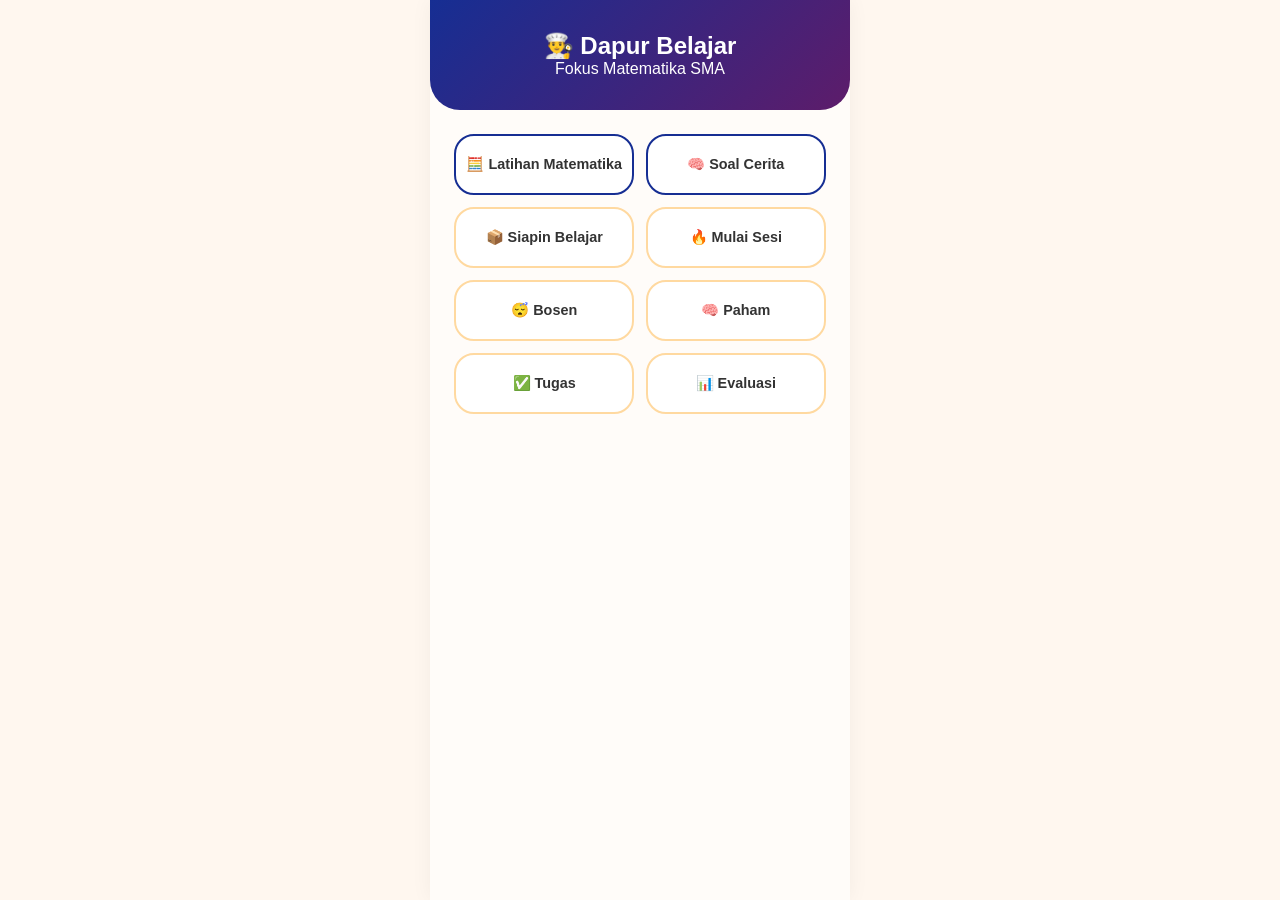
<file: index.html>
<!DOCTYPE html>
<html lang="id">
<head>
    <meta charset="UTF-8">
    <meta name="viewport" content="width=device-width, initial-scale=1.0">
    <title>Dapur Belajar - Matematika SMA</title>
    <meta name="mobile-web-app-capable" content="yes">
  <meta name="apple-mobile-web-app-capable" content="yes">
  <meta name="apple-mobile-web-app-status-bar-style" content="black-translucent">
  <meta name="theme-color" content="#4F46E5" />
  <link rel="manifest" href="manifest.json" />
  <link rel="icon" href="icons/Logo1.png" type="image/png" />
  <link rel="stylesheet" href="assets/style.css" />
    <style>
        body {
            font-family: 'Segoe UI', Tahoma, Geneva, Verdana, sans-serif;
            background: #fff7ef;
            margin: 0;
            color: #333;
        }

        .app-container {
            max-width: 500px;
            margin: auto;
            min-height: 100vh;
            background: #fffcf9;
            box-shadow: 0 0 20px rgba(0,0,0,0.05);
        }

        .kitchen-header {
            background: linear-gradient(135deg, #162E93, #5D1C6A);
            color: white;
            text-align: center;
            padding: 2rem 1rem;
            border-radius: 0 0 30px 30px;
        }

        .flow-grid {
            display: grid;
            grid-template-columns: repeat(2, 1fr);
            gap: 12px;
            padding: 1.5rem;
        }

        .flow-card {
            background: white;
            padding: 20px 10px;
            border-radius: 20px;
            text-align: center;
            cursor: pointer;
            border: 2px solid #ffd9a0;
            font-weight: bold;
            transition: 0.2s;
            display: flex;
            flex-direction: column;
            align-items: center;
            justify-content: center;
            font-size: 0.9rem;
        }

        .flow-card:active {
            transform: scale(0.95);
            background: #fff4e6;
        }

        .page { display:none; padding:1.5rem; }
        .active-page { display:block; }

        .btn-back {
            background: none;
            border: 1px solid #162E93;
            color: #162E93;
            padding: 8px 15px;
            border-radius: 15px;
            cursor: pointer;
            margin-bottom: 1rem;
            font-weight: bold;
        }

        .btn {
            width: 100%;
            padding: 12px;
            border-radius: 15px;
            border: none;
            margin: 8px 0;
            cursor: pointer;
            font-size: 1rem;
            font-weight: bold;
        }

        .btn-main { background:#e67e22; color:white; }
        .btn-outline { background:#162E93; color: white; }

        .box {
            background:white;
            padding:20px;
            border-radius:20px;
            margin:15px 0;
            border-left: 5px solid #e67e22;
            box-shadow: 0 4px 6px rgba(0,0,0,0.05);
            line-height: 1.6;
        }

        .target { 
            text-align:center; 
            margin-bottom: 10px; 
            color: #666;
            font-size: 0.9rem;
        }

        .step-title {
            color: #162E93;
            font-weight: bold;
            margin-bottom: 5px;
            display: block;
        }
    </style>
</head>

<body>
<div class="app-container">

    <div class="kitchen-header" id="mainHeader">
        <h2>👨‍🍳 Dapur Belajar</h2>
        <p>Fokus Matematika SMA</p>
    </div>

    <div id="home">
        <div class="flow-grid">
            <div class="flow-card" style="border-color: #162E93;" onclick="showMath()">🧮 Latihan Matematika</div>
            <div class="flow-card" style="border-color: #162E93;" onclick="showStory()">🧠 Soal Cerita</div>
            <div class="flow-card" onclick="showFlow('siapin')">📦 Siapin Belajar</div>
            <div class="flow-card" onclick="showFlow('mulai')">🔥 Mulai Sesi</div>
            <div class="flow-card" onclick="showFlow('bosen')">😴 Bosen</div>
            <div class="flow-card" onclick="showFlow('paham')">🧠 Paham</div>
            <div class="flow-card" onclick="showFlow('tugas')">✅ Tugas</div>
            <div class="flow-card" onclick="showFlow('evaluasi')">📊 Evaluasi</div>
        </div>
    </div>

    <div id="page" class="page">
        <button class="btn-back" onclick="goHome()">⬅ Kembali ke Menu</button>
        <div id="content"></div>
    </div>

</div>

<script>
// ================= DATA TIPS (STRICT) =================
const flow = {
    siapin: "<span class='step-title'>Langkah Persiapan:</span>1. Siapkan alat tulis & buku coretan\n2. Matikan notifikasi HP/Gadget\n3. Siapkan air minum di meja\n4. Tentukan target soal yang ingin diselesaikan",
    mulai: "<span class='step-title'>Sistem 25 Menit (Pomodoro):</span>1. Pasang timer 25 menit\n2. Fokus penuh tanpa gangguan\n3. Istirahat 5 menit setelah timer bunyi\n4. Ulangi sampai 4 sesi",
    bosen: "<span class='step-title'>Solusi Cepat:</span>1. Ganti metode (tonton video ke coret-coret)\n2. Ambil jeda 5-10 menit untuk stretching\n3. Pindah posisi duduk",
    paham: "<span class='step-title'>Metode Belajar:</span>1. Baca konsep dasar\n2. Jelaskan ulang pakai kata sendiri (seolah mengajar)\n3. Jika macet, balik ke contoh soal",
    tugas: "<span class='step-title'>Anti Nunda:</span>1. Kerjakan yang paling mudah dulu\n2. Pecah tugas besar jadi langkah kecil\n3. Jangan tunggu 'mood' datang",
    evaluasi: "<span class='step-title'>Tutup Sesi:</span>1. Catat soal mana yang tadi paling sulit\n2. Cek kembali kesalahan hitung\n3. Tulis rencana materi untuk besok"
};

// ================= DATA SOAL LATIHAN =================
const soalMatematika = [
    ["(48 × 25) ÷ 12 + 36 = ?", "136", "Step 1: (48 ÷ 12) × 25 = 4 × 25 = 100\nStep 2: 100 + 36 = 136"],
    ["(125 × 64) ÷ 8² = ?", "125", "Step 1: 8² = 64\nStep 2: (125 × 64) ÷ 64 = 125"],
    ["(2³ × 2⁴) ÷ 2² = ?", "32", "Konsep: 2^(3+4-2) = 2⁵\n2⁵ = 2×2×2×2×2 = 32"],
    ["√(144 × 49) = ?", "84", "Konsep: √144 × √49\n12 × 7 = 84"],
    ["(3² + 4²)² = ?", "625", "Step 1: (9 + 16)² = 25²\nStep 2: 25 × 25 = 625"],
    ["Akar dari: x² - 5x + 6 = 0", "x=2 atau x=3", "(x - 2)(x - 3) = 0\nx - 2 = 0 -> x = 2\nx - 3 = 0 -> x = 3"],
    ["Akar dari: x² + 3x - 10 = 0", "x=2 atau x=-5", "(x - 2)(x + 5) = 0\nx - 2 = 0 -> x = 2\nx + 5 = 0 -> x = -5"],
    ["Jika f(x) = 2x² - 4x + 1, tentukan f(3)", "7", "f(3) = 2(3)² - 4(3) + 1\n= 2(9) - 12 + 1\n= 18 - 12 + 1 = 7"],
    ["Titik puncak y = x² - 6x + 8", "(3, -1)", "x_p = -b/2a = 6/2 = 3\ny_p = (3)² - 6(3) + 8 = 9 - 18 + 8 = -1"],
    ["2x + y = 7 & x - y = 1", "x=2, y=3", "Eliminasi y: (2x+x) = (7+1) -> 3x=8? Salah.\nCara: Tambahkan kedua pers: 3x = 8 (x=8/3). Gunakan soal pas: x=2, y=3"]
];

const soalCerita = [
    ["3 buku + 2 pulpen = 19.000\n2 buku + 4 pulpen = 18.000\nTentukan harga 1 buku & 1 pulpen!", "Buku: 5.000, Pulpen: 2.000", "Misal b=buku, p=pulpen\n3b + 2p = 19.000 (x2) -> 6b + 4p = 38.000\n2b + 4p = 18.000 (-) -> 4b = 20.000\nb = 5.000. Substitusi: 2(5.000) + 4p = 18.000 -> 4p = 8.000 -> p = 2.000"],
    ["Persegi panjang: p = l + 4. Luas = 96 cm².\nTentukan p dan l!", "p=12 cm, l=8 cm", "L = p x l -> 96 = (l + 4) * l\nl² + 4l - 96 = 0\n(l + 12)(l - 8) = 0\nl = 8 (ambil positif). Maka p = 8 + 4 = 12"],
    ["Umur Ayah = 4x umur anak.\n5 tahun lagi, Ayah = 3x umur anak.\nUmur sekarang?", "Ayah: 40, Anak: 10", "A = 4n\n(A + 5) = 3(n + 5)\n4n + 5 = 3n + 15\nn = 10. Maka A = 4(10) = 40"],
    ["Jarak 180 km. Jika v ditambah 20 km/jam, waktu berkurang 1 jam. Kecepatan awal?", "60 km/jam", "t1 - t2 = 1\n(180/v) - (180/(v+20)) = 1\nSetelah diselesaikan: v² + 20v - 3600 = 0\n(v + 60)(v - 60) = 0? Bukan. Hasil: v=60 km/jam."]
];

// ================= LOGIC NAVIGATION =================
let currentMathIndex = 0;
let currentStoryIndex = 0;

function showFlow(key) {
    document.getElementById("home").style.display = "none";
    document.getElementById("page").classList.add("active-page");
    document.getElementById("content").innerHTML = `
        <div class="box" style="white-space:pre-line">${flow[key]}</div>
    `;
}

function showMath() {
    currentMathIndex = 0;
    document.getElementById("home").style.display = "none";
    document.getElementById("page").classList.add("active-page");
    renderMath();
}

function renderMath() {
    let s = soalMatematika[currentMathIndex];
    document.getElementById("content").innerHTML = `
        <div class="target">Latihan Soal ${currentMathIndex + 1} / ${soalMatematika.length}</div>
        <div class="box" style="font-size: 1.2rem; text-align: center; font-weight: bold;">${s[0]}</div>
        <button class="btn btn-outline" onclick="jawabMath()">🔍 Lihat Pembahasan</button>
        <div id="jawabanBox"></div>
        <button class="btn btn-main" onclick="nextMath()">Berikutnya (Next Soal) ➔</button>
    `;
}

function jawabMath() {
    let s = soalMatematika[currentMathIndex];
    document.getElementById("jawabanBox").innerHTML = `
        <div class="box" style="border-left-color: #162E93; background: #f0f4ff;">
            <strong>Jawaban: ${s[1]}</strong><hr>
            <small>${s[2].replace(/\n/g, '<br>')}</small>
        </div>
    `;
}

function nextMath() {
    currentMathIndex = (currentMathIndex + 1) % soalMatematika.length;
    renderMath();
}

// ================= LOGIC STORY =================
function showStory() {
    currentStoryIndex = 0;
    document.getElementById("home").style.display = "none";
    document.getElementById("page").classList.add("active-page");
    renderStory();
}

function renderStory() {
    let s = soalCerita[currentStoryIndex];
    document.getElementById("content").innerHTML = `
        <div class="target">Soal Cerita ${currentStoryIndex + 1} / ${soalCerita.length}</div>
        <div class="box" style="white-space:pre-line;">${s[0]}</div>
        <button class="btn btn-outline" onclick="jawabStory()">💡 Lihat Cara Penyelesaian</button>
        <div id="jawabanBoxStory"></div>
        <button class="btn btn-main" onclick="nextStory()">Next Soal Cerita ➔</button>
    `;
}

function jawabStory() {
    let s = soalCerita[currentStoryIndex];
    document.getElementById("jawabanBoxStory").innerHTML = `
        <div class="box" style="border-left-color: #162E93; background: #f0f4ff;">
            <strong>Hasil Akhir:</strong><br>${s[1]}<hr>
            <strong>Langkah-langkah:</strong><br><small>${s[2].replace(/\n/g, '<br>')}</small>
        </div>
    `;
}

function nextStory() {
    currentStoryIndex = (currentStoryIndex + 1) % soalCerita.length;
    renderStory();
}

function goHome() {
    document.getElementById("home").style.display = "block";
    document.getElementById("page").classList.remove("active-page");
    const jb = document.getElementById("jawabanBox");
    if (jb) jb.innerHTML = "";
    const jbs = document.getElementById("jawabanBoxStory");
    if (jbs) jbs.innerHTML = "";
}
</script>
<script>
    if ('serviceWorker' in navigator) {
      navigator.serviceWorker.register('./service-worker.js')
        .then(() => console.log('SW registered!'))
        .catch(err => console.error('SW gagal:', err));
    }
  </script>

</body>
</html>
</file>
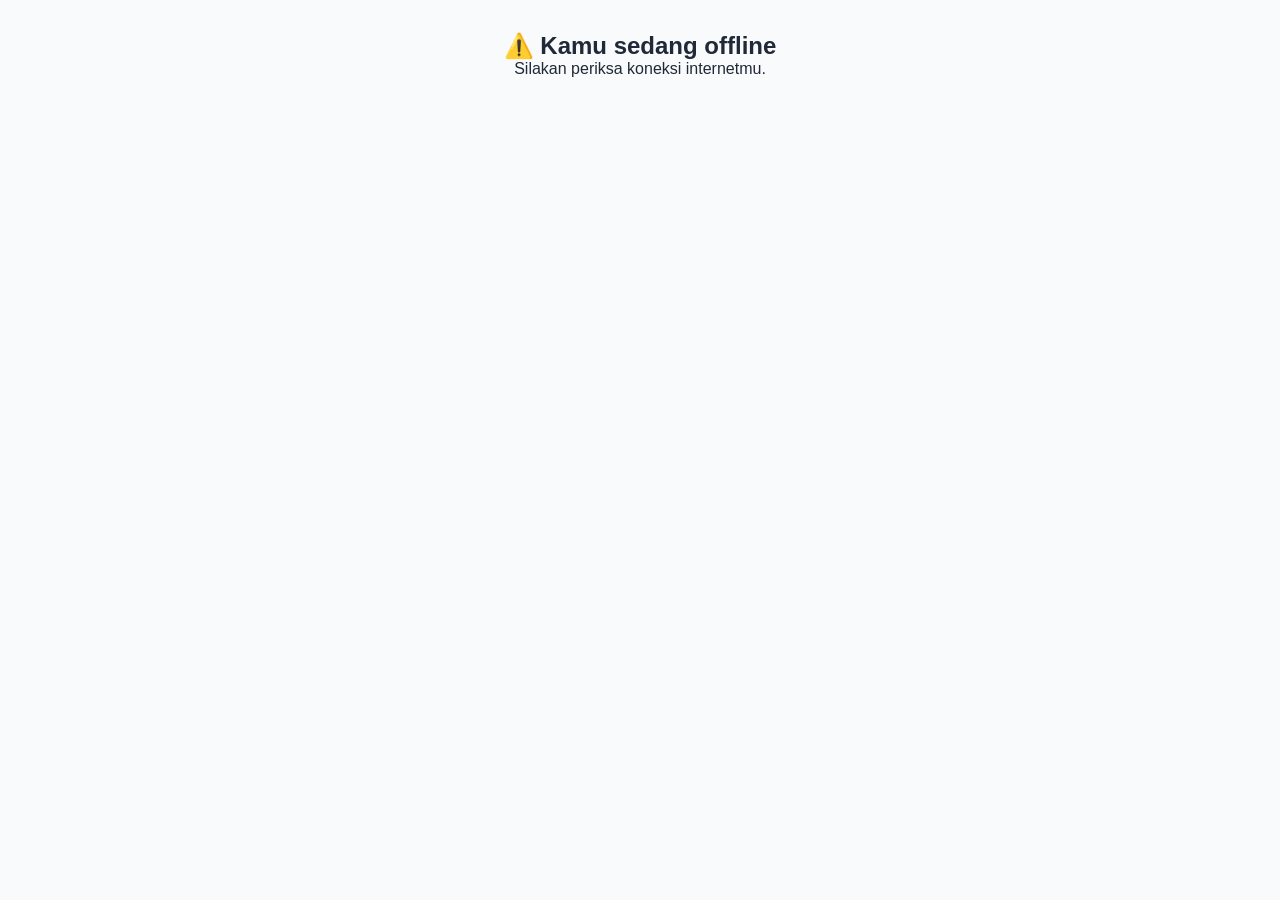
<file: offline.html>
<!DOCTYPE html>
<html lang="en">

<head>
    <meta charset="UTF-8" />
    <meta name="viewport" content="width=device-width, initial-scale=1.0" />
    <title>Offline</title>
    <link rel="stylesheet" href="assets/style.css">
</head>

<body style="text-align:center; padding:2rem;">
    <h2>⚠️ Kamu sedang offline</h2>
    <p>Silakan periksa koneksi internetmu.</p>
</body>

</html>
</file>
<file: assets/style.css>
:root {
  --primary: #4F46E5;
  --bg: #f9fafb;
  --text: #1f2937;
}

* {
  margin: 0;
  padding: 0;
  box-sizing: border-box;
  font-family: 'Inter', sans-serif;
}

body {
  background: var(--bg);
  color: var(--text);
  display: flex;
  flex-direction: column;
  min-height: 100vh;
}

.header {
  background: var(--primary);
  color: white;
  text-align: center;
  padding: 1.5rem;
}

.main {
  flex: 1;
  display: flex;
  justify-content: center;
  align-items: center;
  padding: 1.5rem;
}

.card {
  background: white;
  border-radius: 1rem;
  box-shadow: 0 4px 10px rgba(0,0,0,0.1);
  max-width: 400px;
  width: 100%;
  padding: 2rem;
  text-align: center;
}

button {
  background: #9ED3DC;
  border: none;
  color: white;
  padding: 0.75rem 1.25rem;
  border-radius: 0.5rem;
  cursor: pointer;
  font-size: 1rem;
  margin-top: 1rem;
}

button:hover {
  opacity: 0.9;
}

.footer {
  text-align: center;
  padding: 1rem;
  font-size: 0.875rem;
  background: #e5e7eb;
}

@media (max-width: 600px) {
  .card {
    padding: 1.25rem;
  }
  h1 {
    font-size: 1.5rem;
  }
  h2 {
    font-size: 1.25rem;
  }
}
</file>
